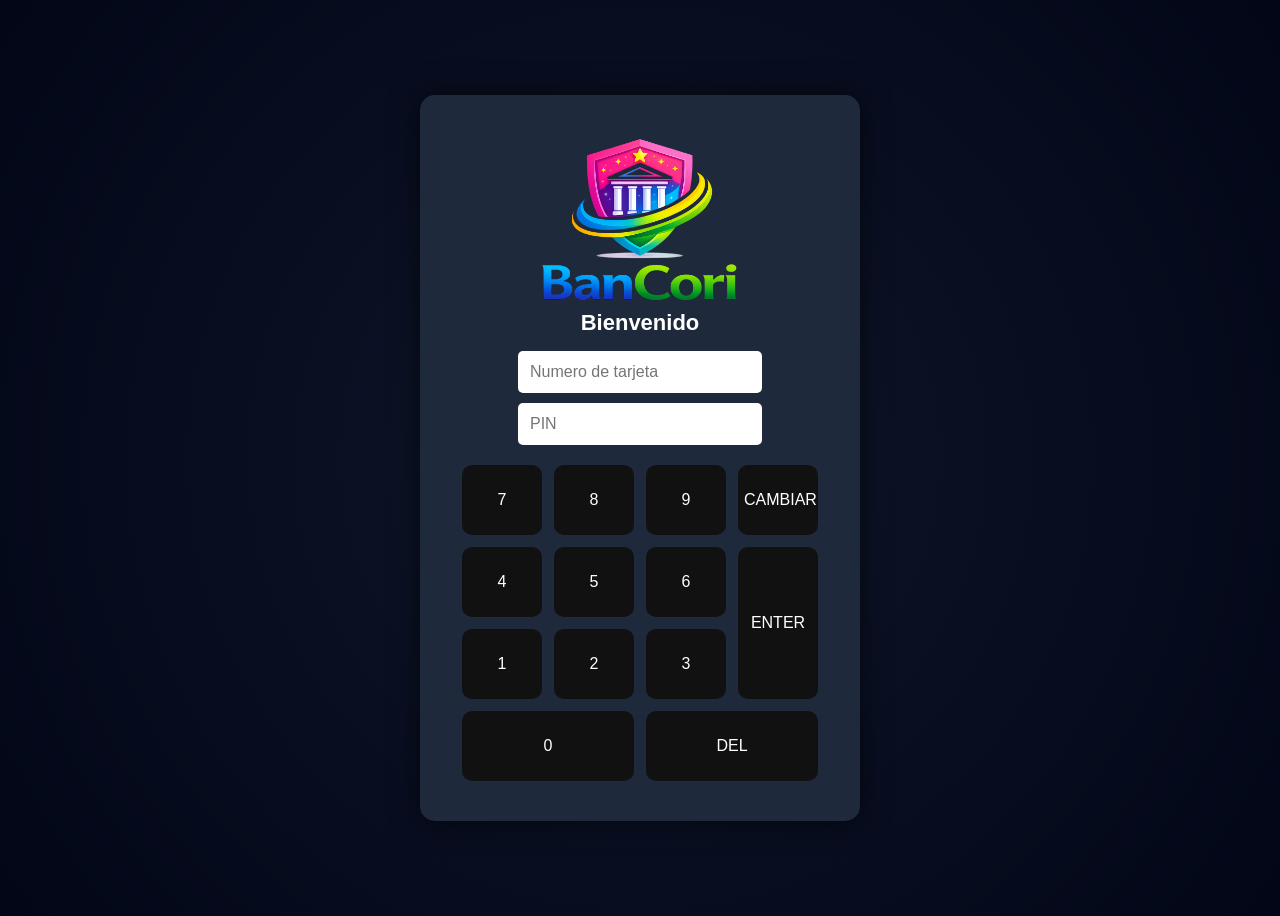
<file: atm/index.html>
<!DOCTYPE html>
<html>
<head>
  <title>ATM PRO</title>
  <link rel="stylesheet" href="style.css">
</head>
<body>

<div class="atm">

  <!-- LOGO -->
  <img src="img/logo.png" class="logo">

  <h2>Bienvenido</h2>

  <input type="text" id="tarjeta" placeholder="Numero de tarjeta">
  <input type="password" id="pin" placeholder="PIN" maxlength="4">

  <div class="teclado">

    <!-- FILA 1 -->
    <button class="n7" onmousedown="return false" onclick="presionar('7')">7</button>
    <button class="n8" onmousedown="return false" onclick="presionar('8')">8</button>
    <button class="n9" onmousedown="return false" onclick="presionar('9')">9</button>
    <button class="cambiar" onmousedown="return false" onclick="cambiarCampo()">CAMBIAR</button>

    <!-- FILA 2 -->
    <button class="n4" onmousedown="return false" onclick="presionar('4')">4</button>
    <button class="n5" onmousedown="return false" onclick="presionar('5')">5</button>
    <button class="n6" onmousedown="return false" onclick="presionar('6')">6</button>
    <button class="enter" onmousedown="return false" onclick="login()">ENTER</button>

    <!-- FILA 3 -->
    <button class="n1" onmousedown="return false" onclick="presionar('1')">1</button>
    <button class="n2" onmousedown="return false" onclick="presionar('2')">2</button>
    <button class="n3" onmousedown="return false" onclick="presionar('3')">3</button>

    <!-- FILA 4 -->
    <button class="cero" onmousedown="return false" onclick="presionar('0')">0</button>
    <button class="del" onmousedown="return false" onclick="borrar()">DEL</button>

  </div>

</div>

<script src="app.js"></script>
</body>
</html>
</file>
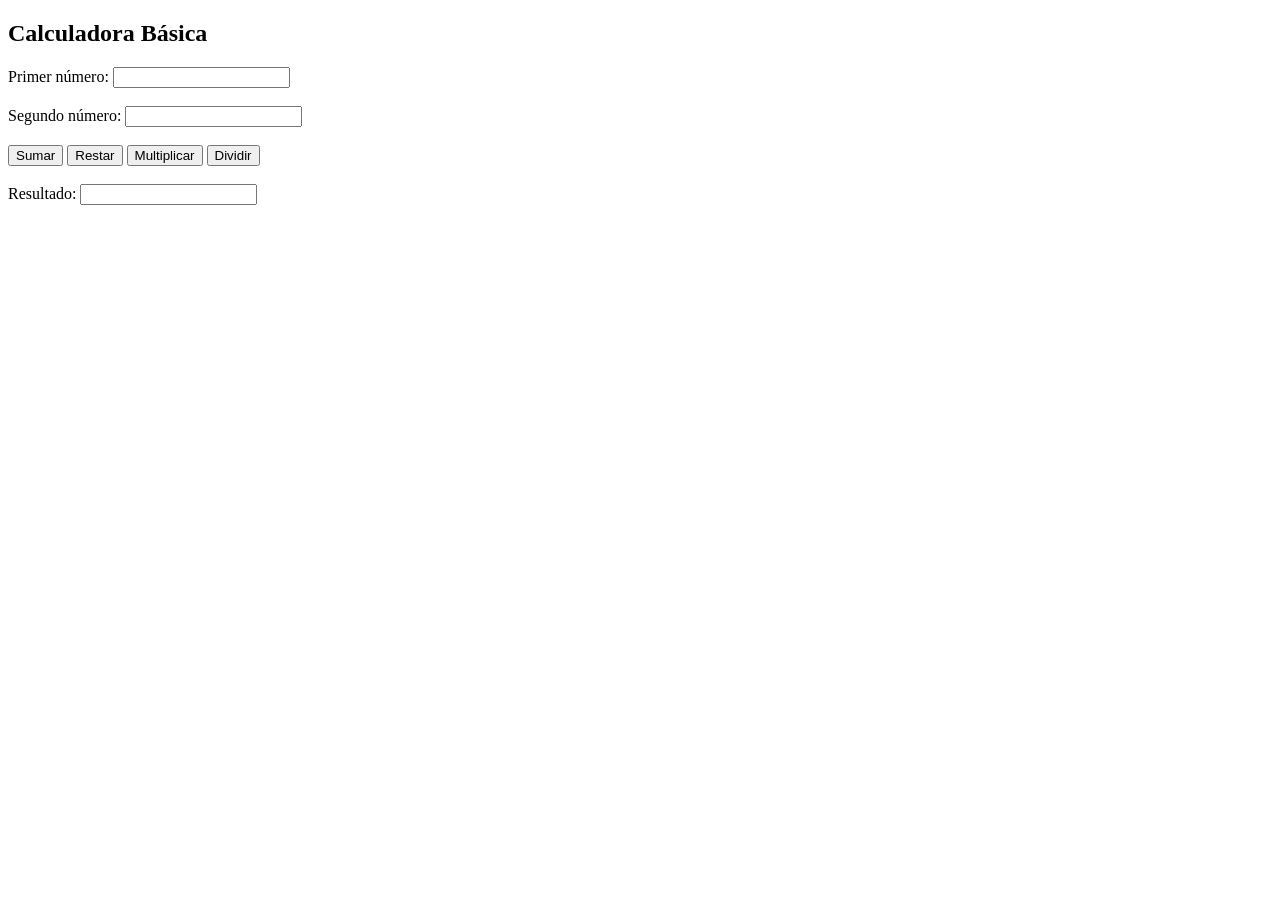
<file: ej 1 progra 23 feb.html>
<!DOCTYPE html>
<html>
<head>
<meta charset="utf-8"/>
<title>Calculadora JS</title>

<script>
function sumar() {
    let num1 = parseFloat(document.calculadora.valor1.value);
    let num2 = parseFloat(document.calculadora.valor2.value);
    document.calculadora.resultado.value = num1 + num2;
}

function restar() {
    let num1 = parseFloat(document.calculadora.valor1.value);
    let num2 = parseFloat(document.calculadora.valor2.value);
    document.calculadora.resultado.value = num1 - num2;
}

function multiplicar() {
    let num1 = parseFloat(document.calculadora.valor1.value);
    let num2 = parseFloat(document.calculadora.valor2.value);
    document.calculadora.resultado.value = num1 * num2;
}

function dividir() {
    let num1 = parseFloat(document.calculadora.valor1.value);
    let num2 = parseFloat(document.calculadora.valor2.value);

    if (num2 === 0) {
        alert("No se puede dividir entre cero");
        return;
    }

    document.calculadora.resultado.value = num1 / num2;
}
</script>

</head>

<body>

<h2>Calculadora Básica</h2>

<form name="calculadora">
Primer número: <input type="text" name="valor1"><br><br>
Segundo número: <input type="text" name="valor2"><br><br>

<input type="button" value="Sumar" onclick="sumar()">
<input type="button" value="Restar" onclick="restar()">
<input type="button" value="Multiplicar" onclick="multiplicar()">
<input type="button" value="Dividir" onclick="dividir()"><br><br>

Resultado: <input type="text" name="resultado">
</form>

</body>
</html>
</file>
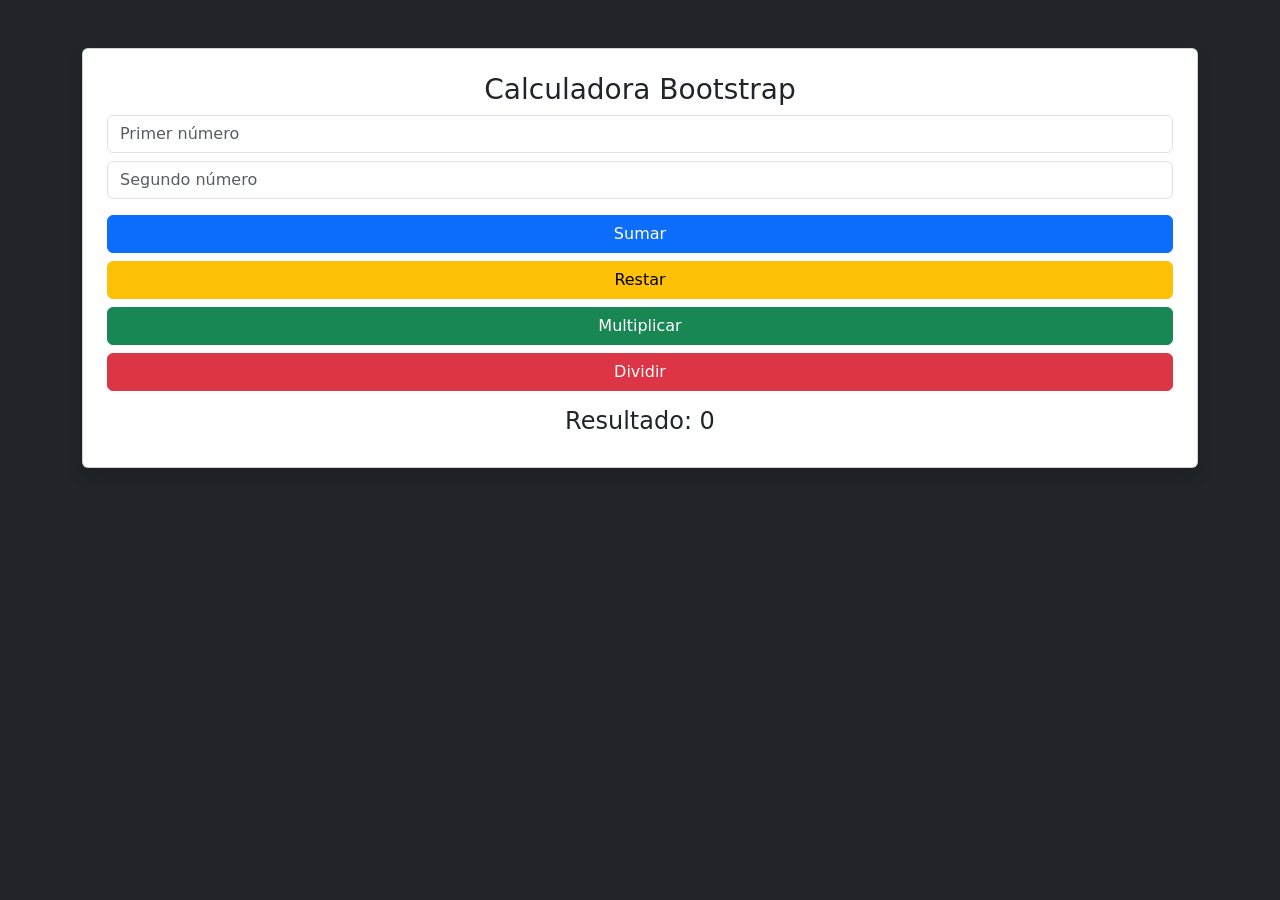
<file: ej 2 progra 243 feb.html>
<!DOCTYPE html>
<html lang="es">
<head>
<meta charset="UTF-8">
<title>Calculadora jQuery</title>

<!-- Bootstrap -->
<link href="https://cdn.jsdelivr.net/npm/bootstrap@5.3.2/dist/css/bootstrap.min.css" rel="stylesheet">

<!-- jQuery -->
<script src="https://code.jquery.com/jquery-3.6.0.min.js"></script>

</head>
<body class="bg-dark text-white">

<div class="container mt-5">
    <div class="card p-4 shadow">
        <h3 class="text-center">Calculadora Bootstrap</h3>

        <input type="number" id="num1" class="form-control mb-2" placeholder="Primer número">
        <input type="number" id="num2" class="form-control mb-3" placeholder="Segundo número">

        <div class="d-grid gap-2">
            <button class="btn btn-primary" id="sumar">Sumar</button>
            <button class="btn btn-warning" id="restar">Restar</button>
            <button class="btn btn-success" id="multiplicar">Multiplicar</button>
            <button class="btn btn-danger" id="dividir">Dividir</button>
        </div>

        <h4 class="mt-3 text-center">Resultado: <span id="resultado">0</span></h4>
    </div>
</div>

<script>
$(document).ready(function(){

    $("#sumar").click(function(){
        let res = parseFloat($("#num1").val()) + parseFloat($("#num2").val());
        $("#resultado").text(res);
    });

    $("#restar").click(function(){
        let res = parseFloat($("#num1").val()) - parseFloat($("#num2").val());
        $("#resultado").text(res);
    });

    $("#multiplicar").click(function(){
        let res = parseFloat($("#num1").val()) * parseFloat($("#num2").val());
        $("#resultado").text(res);
    });

    $("#dividir").click(function(){
        let num2 = parseFloat($("#num2").val());

        if(num2 === 0){
            alert("No se puede dividir entre cero");
            return;
        }

        let res = parseFloat($("#num1").val()) / num2;
        $("#resultado").text(res);
    });

});
</script>

</body>
</html>
</file>
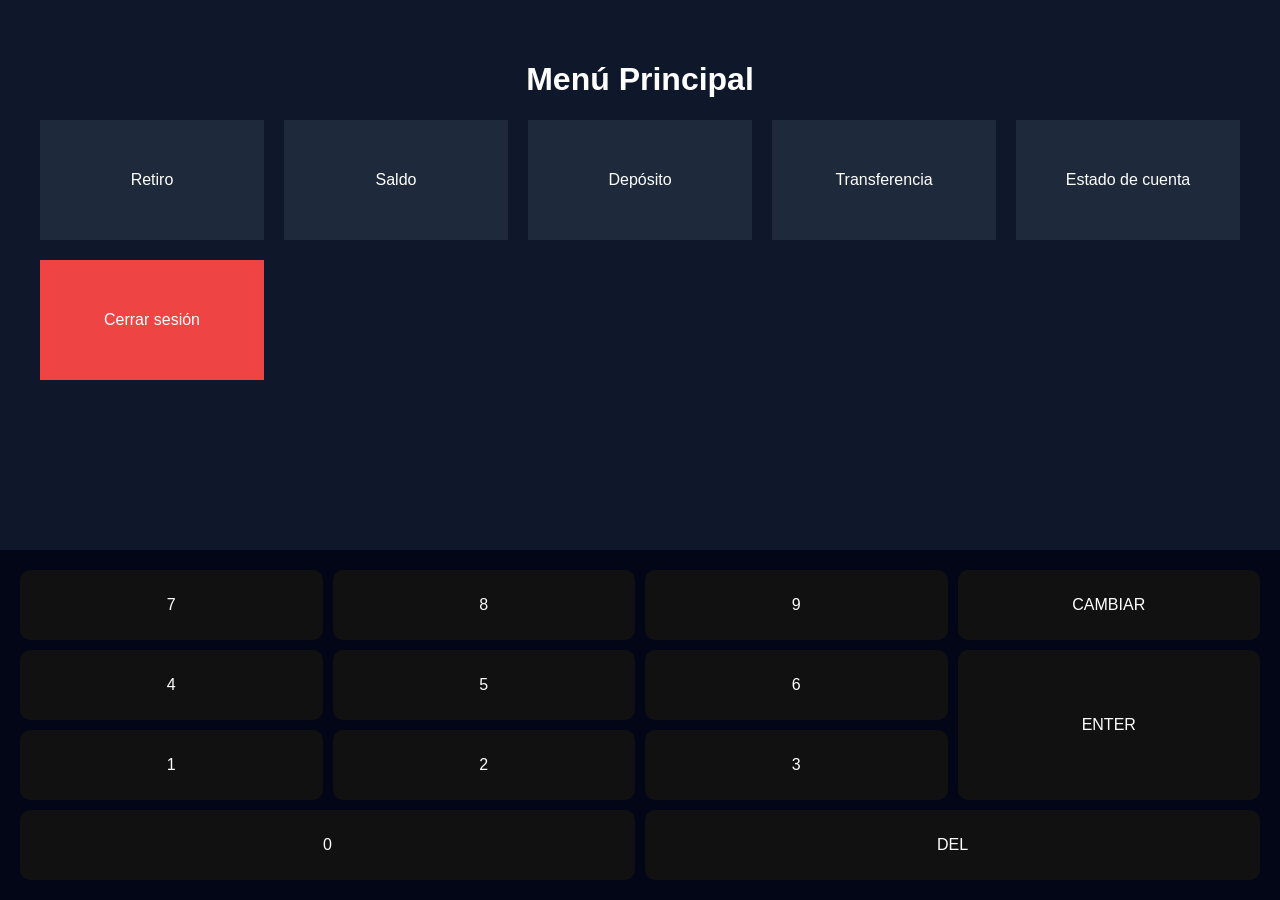
<file: atm/menu.html>
<!DOCTYPE html>
<html>
<head>
  <meta charset="UTF-8">
  <title>ATM</title>
  <link rel="stylesheet" href="menu.css">
</head>
<body>

<div class="contenedor">

  <div class="pantalla" id="despedida">
  <h1>Gracias por usar BanCori</h1>
  <h2>💳 Retire su tarjeta</h2>
  <p>Redirigiendo...</p>
</div>

  <!-- MENÚ -->
  <div class="pantalla activa" id="menu">
    <h1>Menú Principal</h1>
    <div class="grid">
      <button onclick="mostrar('retiro')">Retiro</button>
      <button onclick="mostrar('saldo'); verSaldo();">Saldo</button>
      <button onclick="mostrar('deposito')">Depósito</button>
      <button onclick="mostrar('transferencia')">Transferencia</button>
      <!-- 🔥 IMPORTANTE: ahora llama a verEstado -->
      <button onclick="mostrar('estado'); verEstado();">Estado de cuenta</button>
      <button class="logout" onclick="cerrarSesion()">Cerrar sesión</button>
    </div>
  </div>

  <!-- RETIRO -->
  <div class="pantalla" id="retiro">
    <h1>Retiro</h1>

    <div class="grid">
      <button onclick="retirar(10)">Bs 10</button>
      <button onclick="retirar(50)">Bs 50</button>
      <button onclick="retirar(100)">Bs 100</button>
      <button onclick="retirar(200)">Bs 200</button>
      <button onclick="retirar(500)">Bs 500</button>
      <button onclick="mostrar('montoPersonal')">Ingresar monto</button>
      <button onclick="volver()">Volver</button>
    </div>
  </div>

  <!-- SALDO -->
  <div class="pantalla" id="saldo">
    <h1>Saldo</h1>
    <h2 id="saldoTexto"></h2>
    <button onclick="volver()">Volver</button>
  </div>

  <!-- DEPÓSITO -->
  <div class="pantalla" id="deposito">
    <h1>Depósito</h1>
    <input type="number" id="montoDep" placeholder="Monto">
    <button onclick="depositar()">Confirmar</button>
    <button onclick="volver()">Volver</button>
  </div>

  <!-- TRANSFERENCIA -->
  <div class="pantalla" id="transferencia">
    <h1>Transferencia</h1>
    <input type="text" id="destino" placeholder="Cuenta destino">
    <input type="number" id="montoTrans" placeholder="Monto">
    <button onclick="transferir()">Enviar</button>
    <button onclick="volver()">Volver</button>
  </div>

  <!-- ESTADO DE CUENTA -->
  <div class="pantalla" id="estado">
    <h1>Estado de cuenta</h1>
    <div id="estadoTexto"></div>
  </div>

  <!-- INGRESAR MONTO PERSONAL -->
  <div class="pantalla" id="montoPersonal">
    <h1>Ingresar monto</h1>

    <input type="text" id="montoRetiro" placeholder="Monto en Bs">

    <button onclick="confirmarRetiro()">Confirmar</button>
    <button onclick="mostrar('retiro')">Volver</button>
  </div>

</div>

<!-- TECLADO ATM -->
<div class="teclado">

  <!-- FILA 1 -->
  <button class="n7" data-key="7" onclick="presionar('7')">7</button>
  <button class="n8" data-key="8" onclick="presionar('8')">8</button>
  <button class="n9" data-key="9" onclick="presionar('9')">9</button>
  <button class="cambiar" data-key="cambiar" onclick="cambiarCampo()">CAMBIAR</button>

  <!-- FILA 2 -->
  <button class="n4" data-key="4" onclick="presionar('4')">4</button>
  <button class="n5" data-key="5" onclick="presionar('5')">5</button>
  <button class="n6" data-key="6" onclick="presionar('6')">6</button>
  <button class="enter" data-key="enter" onclick="accionEnter()">ENTER</button>

  <!-- FILA 3 -->
  <button class="n1" data-key="1" onclick="presionar('1')">1</button>
  <button class="n2" data-key="2" onclick="presionar('2')">2</button>
  <button class="n3" data-key="3" onclick="presionar('3')">3</button>

  <!-- FILA 4 -->
  <button class="cero" data-key="0" onclick="presionar('0')">0</button>
  <button class="del" data-key="del" onclick="borrar()">DEL</button>

</div>

<script src="menu.js"></script>

<div id="modalRecibo" class="modal-recibo">

  <div class="recibo-box">

    <div id="contenidoRecibo"></div>

    <div class="acciones-recibo">
      <button onclick="confirmarImpresion(true)">Imprimir</button>
      <button onclick="confirmarImpresion(false)">Cancelar</button>
    </div>

  </div>

</div>
</body>
</html>
</file>
<file: atm/style.css>
body {
  font-family: Arial;
  background: radial-gradient(circle, #0f172a, #020617);
  color: white;
  display: flex;
  justify-content: center;
  align-items: center;
  height: 100vh;
}

/* CONTENEDOR */
.atm {
  background: #1e293b;
  padding: 0px 20px 40px 20px;
  border-radius: 15px;
  text-align: center;
  box-shadow: 0 0 30px rgba(0,0,0,0.6);
}

/* LOGO */
.logo {
  width: 400px;
  margin-bottom: -60px;
}

/* TITULO */
.atm h2 {
  margin-top: 5px;
  margin-bottom: 15px;
  font-size: 22px;
}

/* INPUTS */
input {
  display: block;
  margin: 10px auto;
  padding: 12px;
  width: 220px;
  border-radius: 5px;
  border: none;
  font-size: 16px;
}

/* GRID */
.teclado {
  display: grid;
  grid-template-columns: repeat(4, 80px);
  grid-template-rows: repeat(4, 70px);
  gap: 12px;
  justify-content: center;
  margin-top: 20px;
}

/* BOTONES */
.teclado button {
  width: 100%;
  height: 100%;
  font-size: 16px;
  background: #111;
  color: white;
  border: none;
  border-radius: 10px;
  cursor: pointer;
  transition: 0.15s;
}

/* EFECTO PRESIÓN */
.teclado button:active {
  transform: scale(0.9);
}

/* COLORES */
.cambiar {
  background: #f97316;
}

.enter {
  background: #22c55e;
  grid-column: 4;
  grid-row: 2 / 4;
}

.del {
  background: #ef4444;
}

/* POSICIONES */
.n7 { grid-column:1; grid-row:1; }
.n8 { grid-column:2; grid-row:1; }
.n9 { grid-column:3; grid-row:1; }
.cambiar { grid-column:4; grid-row:1; }

.n4 { grid-column:1; grid-row:2; }
.n5 { grid-column:2; grid-row:2; }
.n6 { grid-column:3; grid-row:2; }

.n1 { grid-column:1; grid-row:3; }
.n2 { grid-column:2; grid-row:3; }
.n3 { grid-column:3; grid-row:3; }

.cero {
  grid-column: 1 / 3;
  grid-row: 4;
}

.del {
  grid-column: 3 / 5;
  grid-row: 4;
}

/* HOVER PRO */
.cambiar:hover { background: #ea580c; }
.enter:hover { background: #16a34a; }
.del:hover { background: #dc2626; }

/* 🔥 NUEVO: efecto al presionar desde teclado físico */
.pulsando {
  background: #22c55e !important;
  transform: scale(0.9);
}

.acciones-recibo button:focus {
  outline: 3px solid #22c55e;
  background: #16a34a;
}
</file>
<file: atm/menu.css>
body {
  margin: 0;
  font-family: Arial;
  background: #0f172a;
  color: white;
}

/* CONTENEDOR */
.contenedor {
  width: 100vw;
  height: calc(100vh - 200px);
}

/* PANTALLAS */
.pantalla {
  display: none;
  padding: 40px;
}

.activa {
  display: block;
}

/* TITULO */
h1 {
  text-align: center;
}

/* GRID HORIZONTAL */
.grid {
  display: grid;
  grid-template-columns: repeat(5, 1fr);
  gap: 20px;
}

/* BOTONES */
button {
  height: 120px;
  font-size: 16px;
  background: #1e293b;
  border: none;
  color: white;
  cursor: pointer;
}

button:hover {
  background: #334155;
}

/* INPUT */
input {
  width: 300px;
  padding: 15px;
  display: block;
  margin: 20px auto;
}

* {
  box-sizing: border-box;
}
/* TECLADO */
/* TECLADO */
.teclado {
  position: fixed;
  bottom: 0;
  left: 0;              /* 🔥 CLAVE */
  width: 100%;
  box-sizing: border-box; /* 🔥 CLAVE */

  display: grid;
  grid-template-columns: repeat(4, 1fr);
  grid-template-rows: repeat(4, 70px);

  gap: 10px;
  padding: 20px;
  background: #020617;
}

/* BOTONES BASE */
.teclado button {
  width: 100%;   /* 🔥 CLAVE */
  height: 100%;
  background: #111;
  color: white;
  border: none;
  border-radius: 10px;
  font-size: 16px;
}

/* POSICIONES */
.n7 { grid-column:1; grid-row:1; }
.n8 { grid-column:2; grid-row:1; }
.n9 { grid-column:3; grid-row:1; }

.n4 { grid-column:1; grid-row:2; }
.n5 { grid-column:2; grid-row:2; }
.n6 { grid-column:3; grid-row:2; }

.n1 { grid-column:1; grid-row:3; }
.n2 { grid-column:2; grid-row:3; }
.n3 { grid-column:3; grid-row:3; }

/* CAMBIAR */
.cambiar {
  grid-column: 4;
  grid-row: 1;
  background: #f97316;
}

/* ENTER (vertical) */
.enter {
  grid-column: 4;
  grid-row: 2 / 4;
  background: #22c55e;
}

/* 0 GRANDE */
.cero {
  grid-column: 1 / 3;
  grid-row: 4;
}

/* DEL GRANDE */
.del {
  grid-column: 3 / 5;
  grid-row: 4;
  background: #ef4444;
}

/* EFECTO AL PRESIONAR */
.teclado button:active {
  background: #22c55e;
  transform: scale(0.95);
}

/* BOTÓN SELECCIONADO */
.seleccionado {
  outline: 3px solid #22c55e;
  background: #1e3a2a;
}

/* EFECTO CUANDO SE PRESIONA CON TECLADO */
.pulsando {
  background: #22c55e !important;
  transform: scale(0.95);
}

/* 🔥 evita que el teclado tape la pantalla */
.contenedor {
  padding-bottom: 220px; /* 🔥 SOLO ESTE controla el espacio del teclado */
}


#estado button {
  position: sticky;
  bottom: 0;
  width: 100%;
  background: #1e293b;
  z-index: 10;
}

#estadoTexto {
  max-height: 300px;
  overflow-y: auto;
}

/* botón volver normal */
.volver-btn {
  width: 100%;
  height: 80px;
  margin-top: 10px;
}

/* movimientos */
.movimiento {
  border-bottom: 1px solid #555;
  padding: 10px;
  cursor: pointer;
}

/* seleccionado */
.movimiento.seleccionado {
  background: #1e3a2a;
  outline: 2px solid #22c55e;
}

/* MODAL */
.modal-recibo {
  position: fixed;
  top: 0;
  left: 0;
  width: 100%;
  height: 100%;
  background: rgba(0,0,0,0.8);

  display: none;
  justify-content: center;
  align-items: center;
  z-index: 999;
}

/* CAJA */
.recibo-box {
  background: white;
  color: black;
  padding: 20px;
  width: 300px;
  font-family: monospace;
}

/* BOTONES */
.acciones-recibo {
  margin-top: 15px;
  display: flex;
  justify-content: space-between;
}

.acciones-recibo button {
  width: 45%;
  height: 50px;
}

/* BOTÓN CERRAR SESIÓN */
.logout {
  background: #ef4444; /* rojo */
  color: white;
}

/* hover */
.logout:hover {
  background: #dc2626;
}

#despedida {
  text-align: center;
  padding-top: 100px;
  font-size: 24px;
}

#despedida h1 {
  color: #22c55e;
}
</file>
